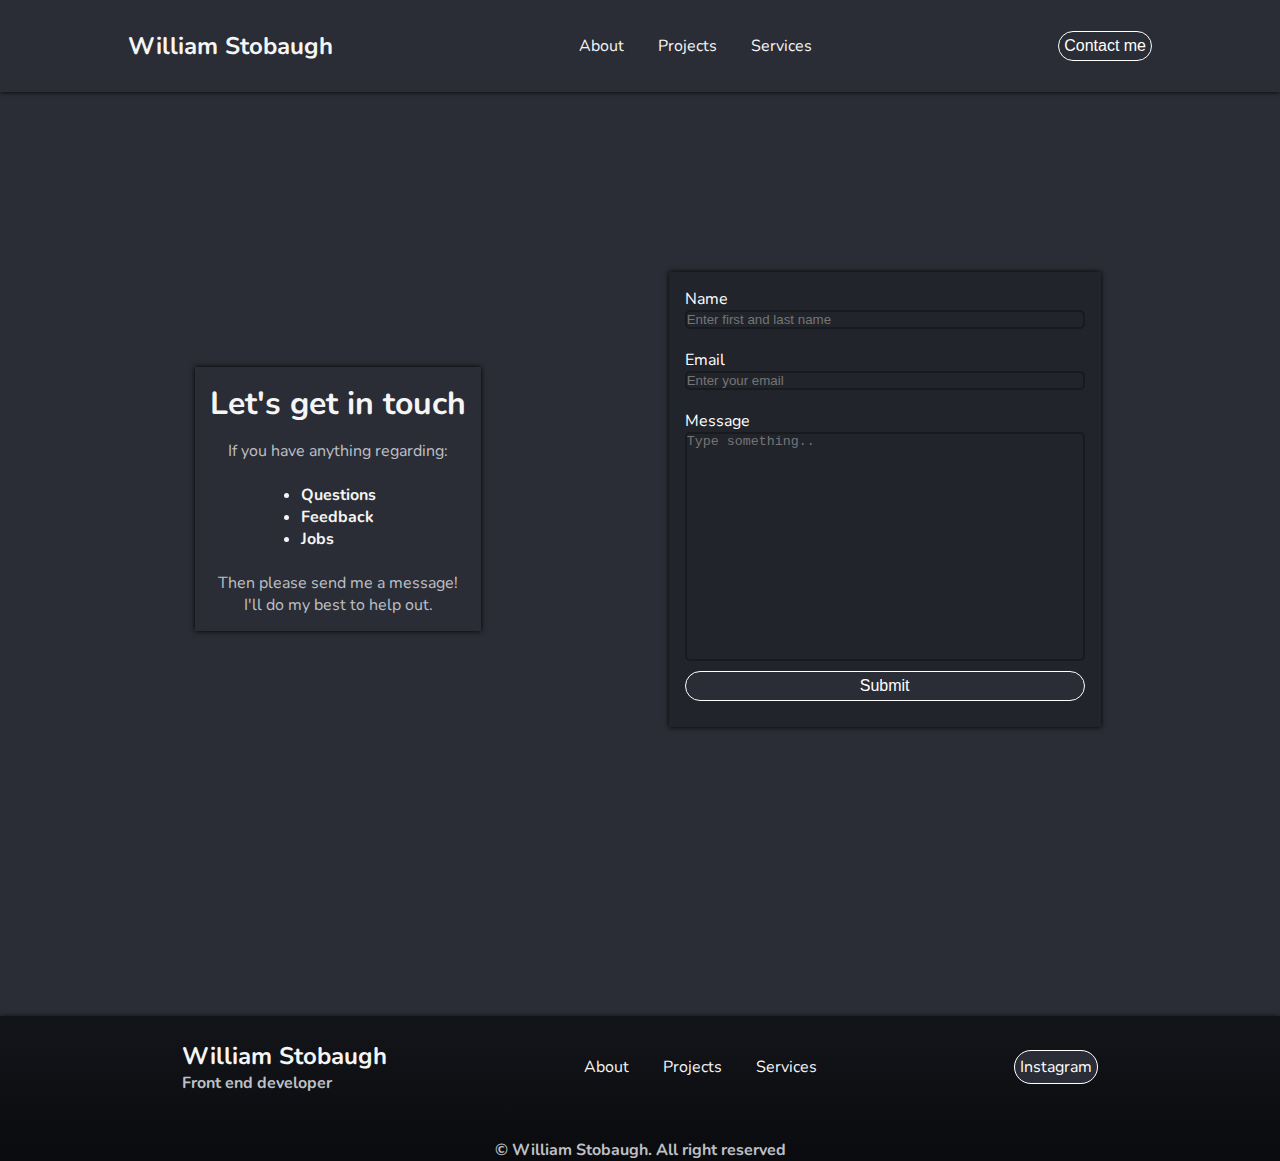
<file: contact.html>
<!DOCTYPE html>

<html>
    <head>
        <!--Styling-->
        <link rel="stylesheet" href="main.css">
        <link rel="stylesheet" href="mobile.css">

        <!--Scripts-->

    </head>

    <body>
        <!--Navigation bar-->
        <header>
            <!--Title-->
            <h2 class="logo">William Stobaugh</h2>
            <!--Nav links-->
            <nav>
                <ul class="nav_links">
                    <li><a href="index.html">About</a></li>
                    <li><a href="projects.html">Projects</a></li>
                    <li><a href="services.html">Services</a></li>
                </ul>
            </nav>
            <!--Contact me-->
            <a href="contact.html"><button>Contact me</button></a>
            
        </header>

        <!--Subheader content-->
        <div id="content" class="flex-block col">
                <!--Flex box, text on left and input on right-->
            <div class="flex-block">

                <!--INFO-->
                <div class="textblock">
                    <h1 style="margin-bottom: 15px;">Let's get in touch </h1>
                    <p>If you have anything regarding:</p>
                    <br>
                    <ul>
                        <li><b>Questions</b></li>
                        <li><b>Feedback</b></li>
                        <li><b>Jobs</b></li>
                    </ul>
                    <br>
                    <p>Then please send me a message!</p>
                    <p>I'll do my best to help out.</p>
                    
                </div>
                <!--INPUT BOX-->
                    <form class="contact-block" action="https://formspree.io/f/xdoyvawo" method="POST">
                        <label for="name">Name</label>
                        <input name="name" id="name" placeholder="Enter first and last name">
                        <label for="email">Email</label>
                        <input type="text" name="email" id="email" placeholder="Enter your email">
                        <label for="message">Message</label>
                        <textarea name="message" id="message" cols="50" rows="15" placeholder="Type something.."></textarea>
                        <input type="submit" value="Submit" id="submit">
                    </form>
                
            </div>
        </div>

        <!--Create space to fix footer ending too early-->
        <br><br><br><br><br>  

        <!--ENDING FOOTER-->
        <footer>
            
            <div class="flex-block col">
                <!--Top-->
                <div class="flex-block">

                    <!--Name-->
                    <div>
                        <h2>William Stobaugh</h2>
                        <h4>Front end developer</h4>
                    </div>

                    <!--Links-->
                    <nav>
                        <ul class="nav_links">
                            <li><a href="index.html">About</a></li>
                            <li><a href="projects.html">Projects</a></li>
                            <li><a href="services.html">Services</a></li>
                        </ul>
                    </nav>

                    <!--Social Media-->
                    <div>
                        <a class="highlight"href="https://www.instagram.com/william_but_in_3d/">Instagram</a>
                    </div>

                </div>

                
                <!--Copyright-->
                
                <h4 style="padding-top: 45px;">© William Stobaugh. All right reserved</h4>
                
            </div>
        </footer>
        
    </body>
</html>
</file>
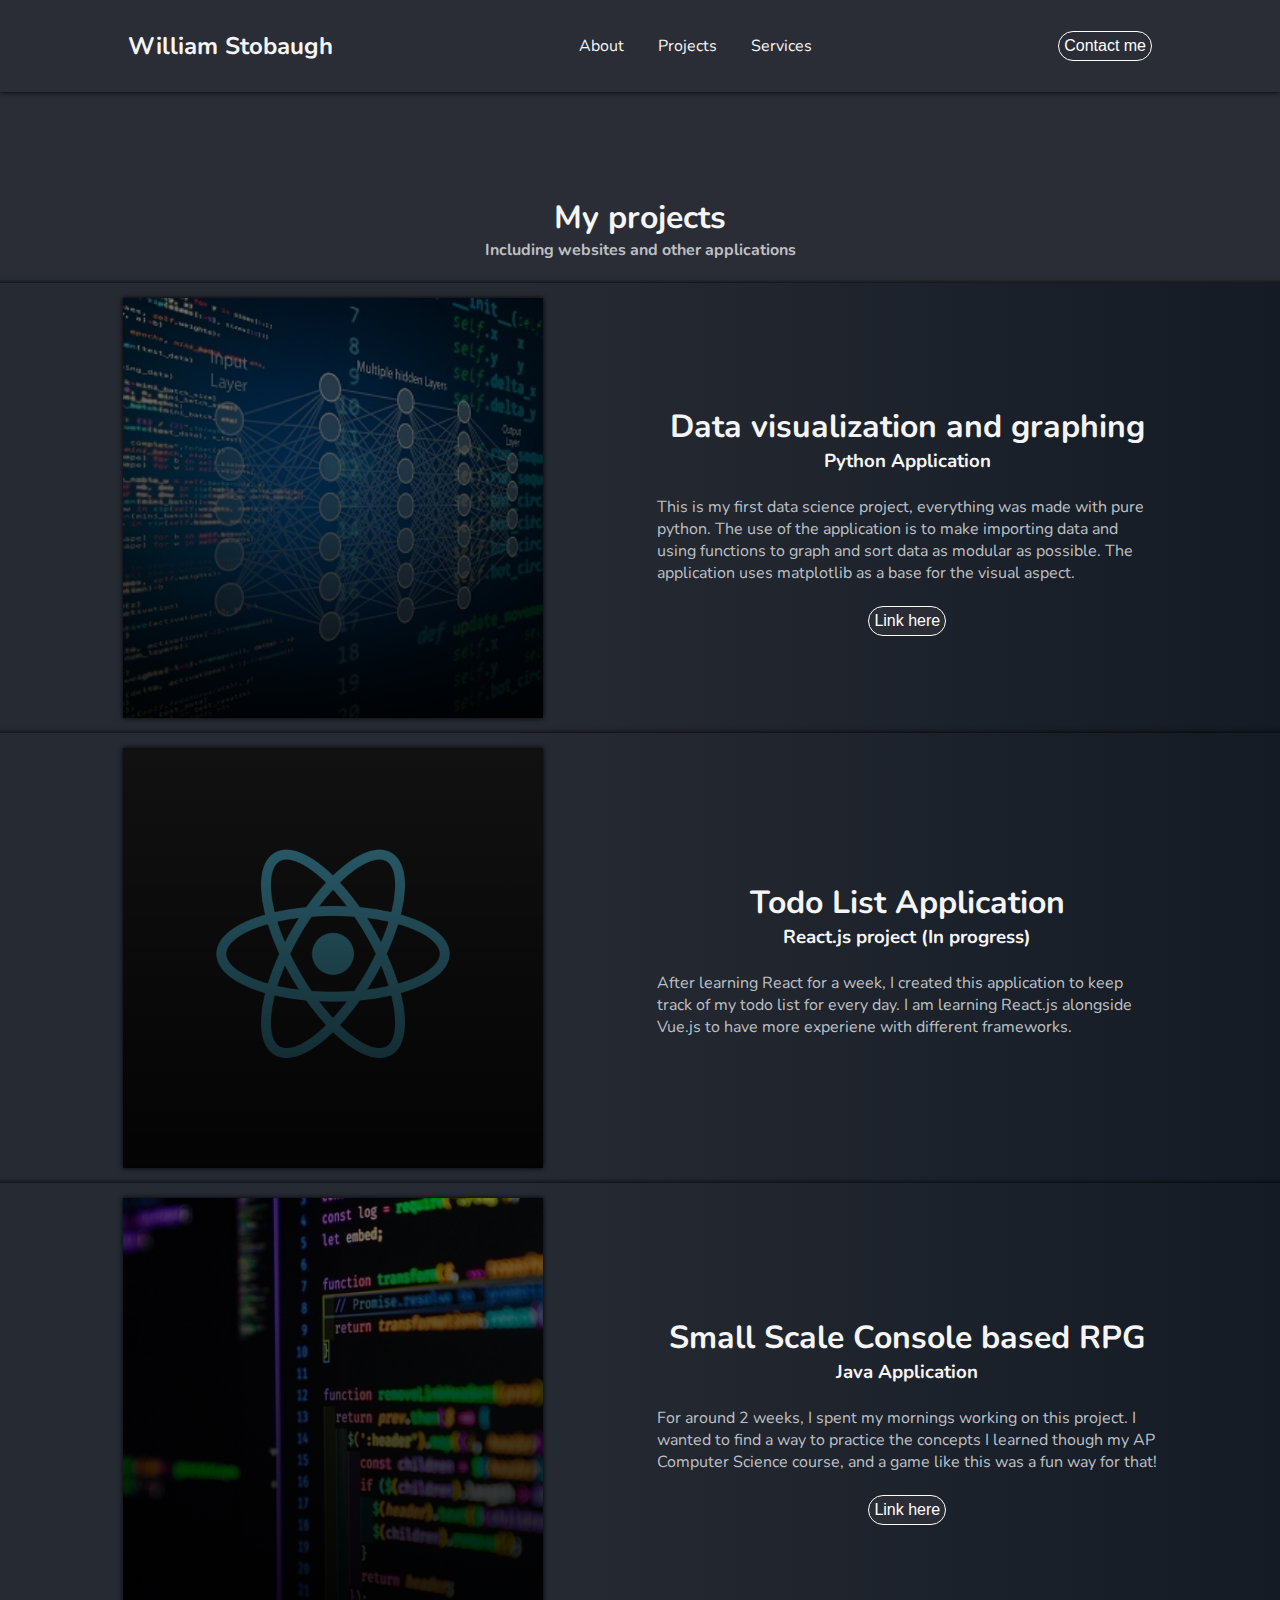
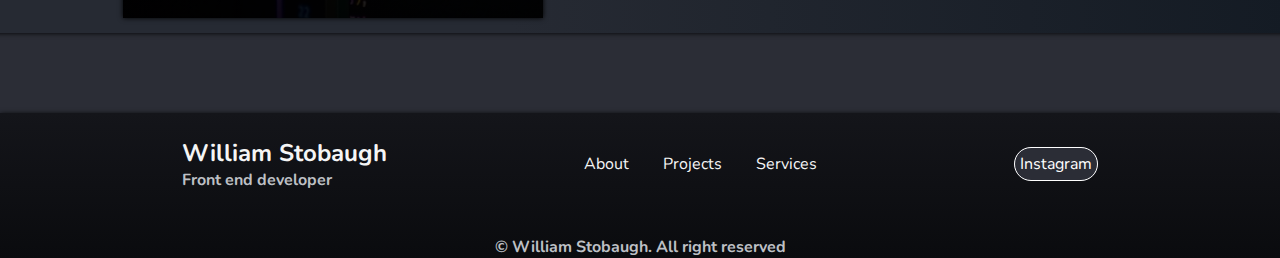
<file: projects.html>
<!DOCTYPE html>

<html>
    <head>
        <!--Meta tags-->
        <meta name="viewport" content="width=device-width, initial-scale=1.0">

        <!--Styling-->
        <link rel="stylesheet" href="main.css">
        <link rel="stylesheet" href="mobile.css">

        <!--Scripts-->

    </head>

    <body>
        <!--Navigation bar-->
        <header>
            <!--Title-->
            <h2 class="logo">William Stobaugh</h2>
            <!--Nav links-->
            <nav>
                <ul class="nav_links">
                    <li><a href="index.html">About</a></li>
                    <li><a href="projects.html">Projects</a></li>
                    <li><a href="services.html">Services</a></li>
                </ul>
            </nav>
            <!--Contact me-->
            <a href="contact.html"><button>Contact me</button></a>
            
        </header>










        
        <!--Subheader content-->
        <div id="content">

            <div class="flex-block col">
                <!--Introduction text-->
                <div class="flex-block col">
                    <h1>My projects</h1>
                    <h4>Including websites and other applications</h3>
                </div>

                <br>

                <!--flex layout for projects-->
                <div class="flex-block-header    shadow project" style="justify-content: space-evenly; padding: 15px;">

                    <!--Image-->
                    <div class="dark-b shadow pop invisible-text project_pic project1">
                        <p>A</p>
                    </div>


                    <!--Text-->
                    <div class="flex-block col" style="width: 500px;">
                        <a href="https://github.com/SiShenShi3211/DataProject1"><h1>Data visualization and graphing</h1></a>
                        <h3>Python Application</h3>
                        <br>
                        <p>This is my first data science project, everything was made with pure python. The use of the application is to make importing data and using functions to graph and sort data as modular as possible. The application uses matplotlib as a base for the visual aspect.</p>
                        <br>
                        <a href="https://github.com/SiShenShi3211/DataProject1"><button id="header-button">Link here</button></a>
                    </div>

                </div>

                <div class="flex-block-header shadow project" style="justify-content: space-evenly; padding: 15px;">

                    <!--Image-->
                    <div class="dark-b shadow pop invisible-text project_pic project2">
                        <p>B</p>
                    </div>


                    <!--Text-->
                    <div class="flex-block col" style="width: 500px;">
                        <h1>Todo List Application</h1>
                        <h3>React.js project (In progress)</h3>
                        <br>
                        <p>After learning React for a week, I created this application to keep track of my todo list for every day. I am learning React.js alongside Vue.js to have more experiene with different frameworks.</p>
                        <br>
                    </div>

                </div>

                <div class="flex-block-header shadow project" style="justify-content: space-evenly; padding: 15px;">

                    <!--Image-->
                    <div class="dark-b shadow pop invisible-text project_pic project3">
                        <p>C</p>
                    </div>


                    <!--Text-->
                    <div class="flex-block col" style="width: 500px;">
                        <a href="https://github.com/SiShenShi3211/JavaConsoleRPG"><h1>Small Scale Console based RPG</h1></a>
                        <h3>Java Application</h3>
                        <br>
                        <p>For around 2 weeks, I spent my mornings working on this project. I wanted to find a way to practice the concepts I learned though my AP Computer Science course, and a game like this was a fun way for that!</p>
                        <br>
                        <a href="https://github.com/SiShenShi3211/JavaConsoleRPG"><button id="header-button">Link here</button></a>
                    </div>

                </div>


            </div>
                
        </div>






        <!--ENDING FOOTER-->
        <footer>
            
            <div class="flex-block col">
                <!--Top-->
                <div class="flex-block">

                    <!--Name-->
                    <div>
                        <h2>William Stobaugh</h2>
                        <h4>Front end developer</h4>
                    </div>

                    <!--Links-->
                    <nav>
                        <ul class="nav_links">
                            <li><a href="index.html">About</a></li>
                            <li><a href="projects.html">Projects</a></li>
                            <li><a href="services.html">Services</a></li>
                        </ul>
                    </nav>

                    <!--Social Media-->
                    <div>
                        <a class="highlight"href="https://www.instagram.com/william_but_in_3d/">Instagram</a>
                    </div>

                </div>

                
                <!--Copyright-->
                
                <h4 style="padding-top: 45px;">© William Stobaugh. All right reserved</h4>
                
            </div>
        </footer>

        
        
    </body>
</html>
</file>
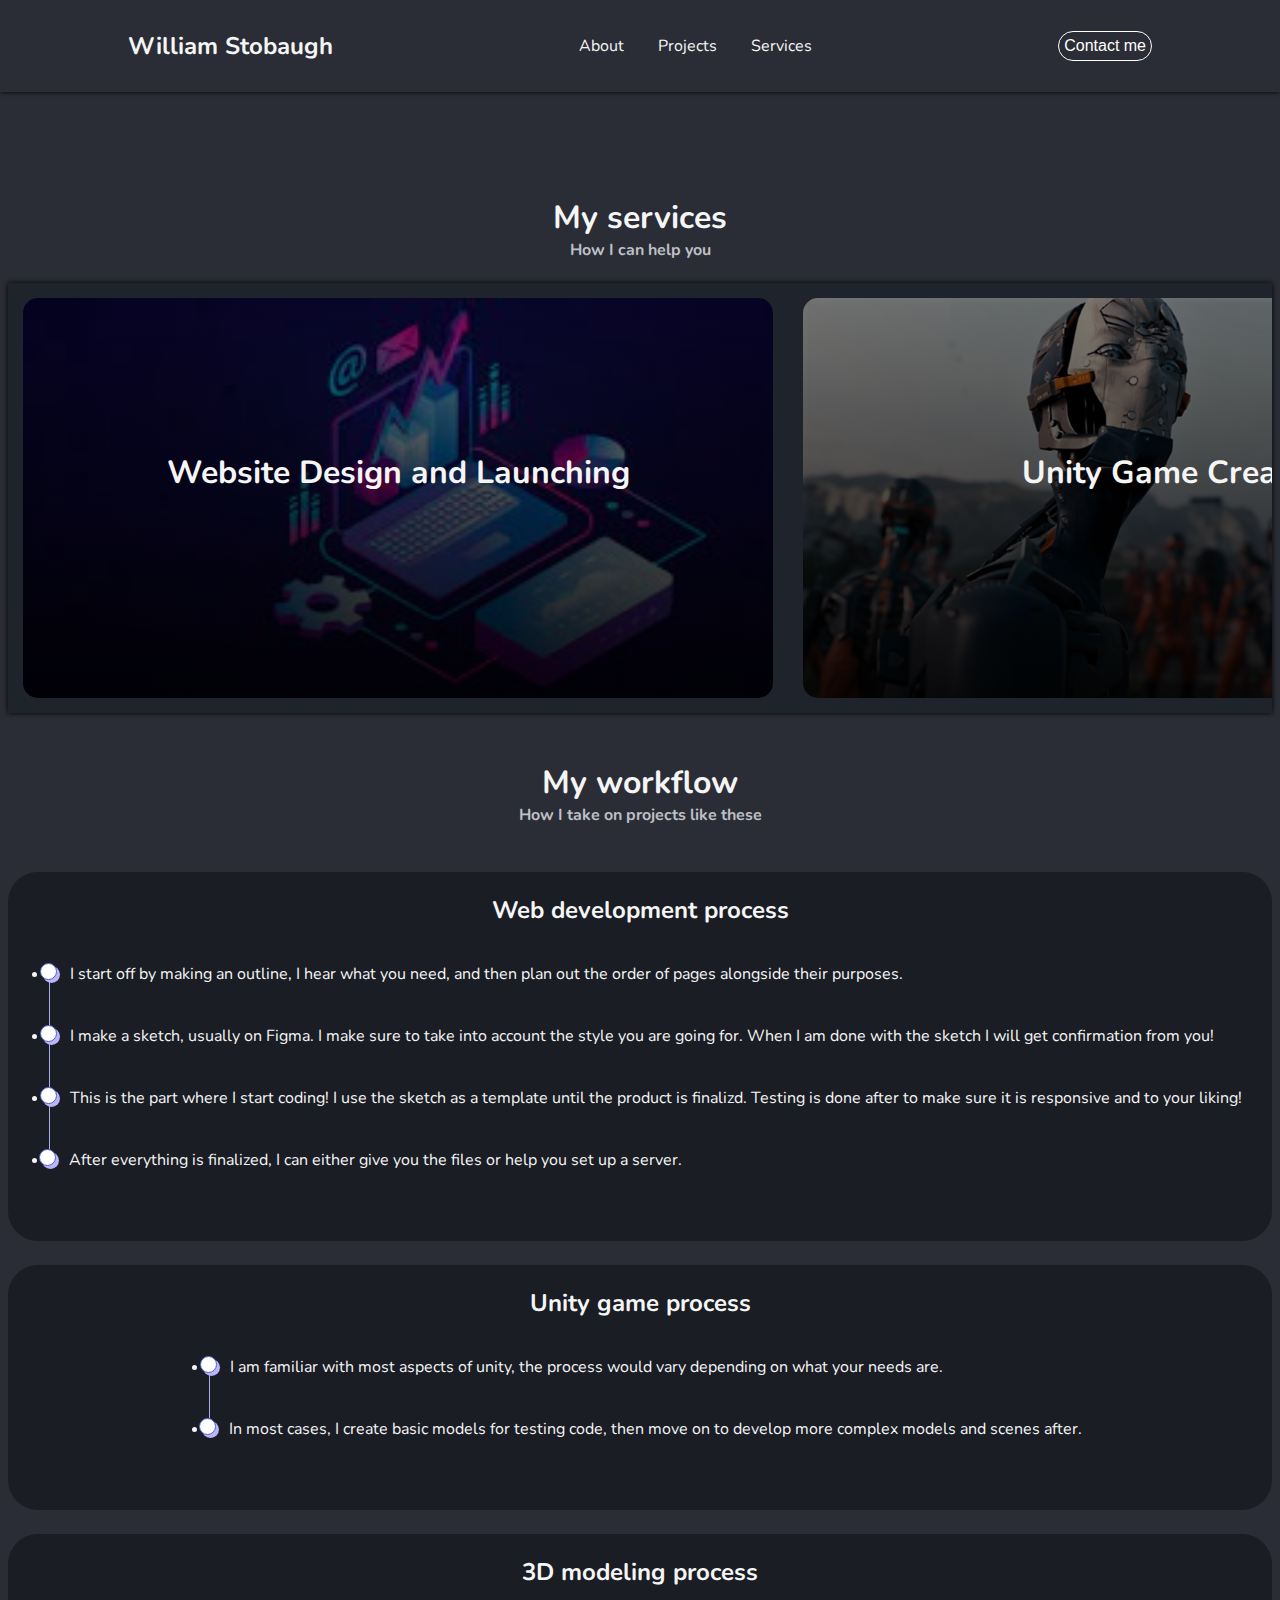
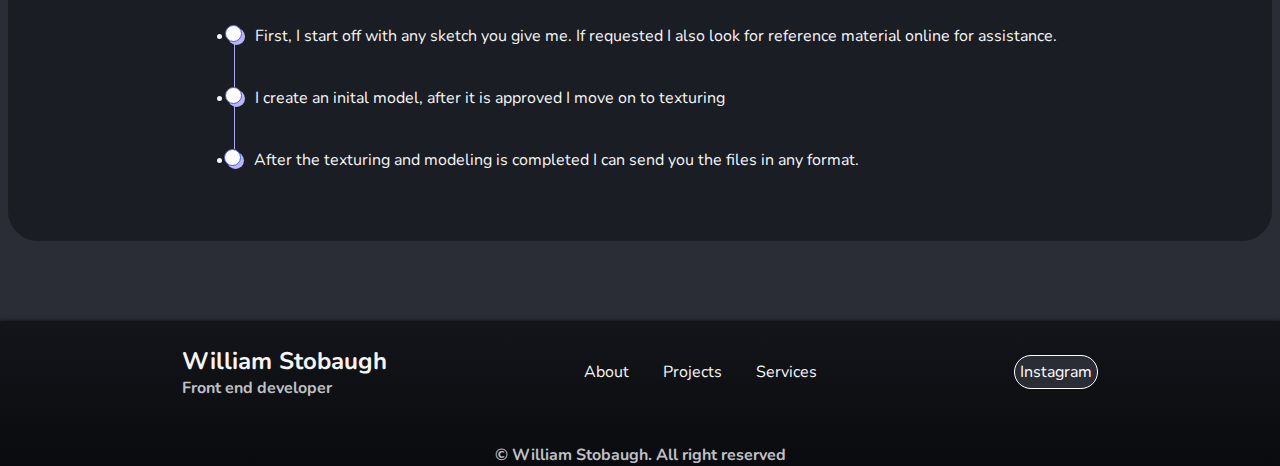
<file: services.html>
<!DOCTYPE html>

<html>
    <head>
        <!--Styling-->
        <link rel="stylesheet" href="main.css">

        <!--Scripts-->

    </head>

    <body>
        <!--Navigation bar-->
        <header>
            <!--Title-->
            <h2 class="logo">William Stobaugh</h2>
            <!--Nav links-->
            <nav>
                <ul class="nav_links">
                    <li><a href="index.html">About</a></li>
                    <li><a href="projects.html">Projects</a></li>
                    <li><a href="services.html">Services</a></li>
                </ul>
            </nav>
            <!--Contact me-->
            <a href="contact.html"><button>Contact me</button></a>
            
        </header>










        
        <!--Subheader content-->
        <div id="content">

            <div class="flex-block col">
                <!--Introduction text-->
                <div class="flex-block col">
                    <h1>My services</h1>
                    <h4>How I can help you</h3>
                </div>

                <br>

                <!--Container for slides-->
                <div class="slider">
                    <!--Slides go here-->
                    <div class="slide slide1 flex-block col" >
                        <h1 style="text-align: center; line-height: 300px;">Website Design and Launching</h1>
                        
                    </div>

                    <div class="slide slide2 flex-block col">
                        <h1 style="text-align: center; line-height: 300px;">Unity Game Creation</h1>

                    </div>


                    <div class="slide slide3 flex-block col">
                        <h1 style="text-align: center; line-height: 300px;">3D Asset Modeling with Blender</h1>

                    </div>
                </div>

                <!--Information about my work process-->

                <div class="flex-block col">
                    <!--Title for timeline-->
                    <div class="flex-block col">
                        <h1>My workflow</h1>
                        <h4>How I take on projects like these</h3>
                    </div>

                    <br>

                    <!--Timeline for web dev-->
                    <div class="flex-block col dark-b" style="border-radius: 30px;">
                        <br>
                        <h2>Web development process</h2>
                        <br>
                            <!--Timeline-->
                        <div class="timeline">
                            <li>I start off by making an outline, I hear what you need, and then plan out the order of pages alongside their purposes.</li>
                            <li>I make a sketch, usually on Figma. I make sure to take into account the style you are going for. When I am done with the sketch I will get confirmation from you!</li>
                            <li>This is the part where I start coding! I use the sketch as a template until the product is finalizd. Testing is done after to make sure it is responsive and to your liking!</li>
                            <li>After everything is finalized, I can either give you the files or help you set up a server.</li>
                        </div>
                    </div>

                    <!--Timeline for Unity-->
                    <div class="flex-block col dark-b" style="border-radius: 30px;">
                        <br>
                        <h2>Unity game process</h2>
                        <br>
                            <!--Timeline-->
                        <div class="timeline">
                            <li>I am familiar with most aspects of unity, the process would vary depending on what your needs are.</li>
                            <li>In most cases, I create basic models for testing code, then move on to develop more complex models and scenes after.</li>
                        </div>
                    </div>

                    <!--Timeline for 3D modeling-->
                    <div class="flex-block col dark-b" style="border-radius: 30px;">
                        <br>
                        <h2>3D modeling process</h2>
                        <br>
                            <!--Timeline-->
                        <div class="timeline">
                            <li>First, I start off with any sketch you give me. If requested I also look for reference material online for assistance.</li>
                            <li>I create an inital model, after it is approved I move on to texturing</li>
                            <li>After the texturing and modeling is completed I can send you the files in any format.</li>
                        </div>
                    </div>

                    
                </div>




            </div>
                
        </div>






        <!--ENDING FOOTER-->
        <footer>
            
            <div class="flex-block col">
                <!--Top-->
                <div class="flex-block">

                    <!--Name-->
                    <div>
                        <h2>William Stobaugh</h2>
                        <h4>Front end developer</h4>
                    </div>

                    <!--Links-->
                    <nav>
                        <ul class="nav_links">
                            <li><a href="index.html">About</a></li>
                            <li><a href="projects.html">Projects</a></li>
                            <li><a href="services.html">Services</a></li>
                        </ul>
                    </nav>

                    <!--Social Media-->
                    <div>
                        <a class="highlight"href="https://www.instagram.com/william_but_in_3d/">Instagram</a>
                    </div>

                </div>

                
                <!--Copyright-->
                
                <h4 style="padding-top: 45px;">© William Stobaugh. All right reserved</h4>
                
            </div>
        </footer>

        
        
    </body>
</html>
</file>
<file: main.css>
@import url('https://fonts.googleapis.com/css2?family=Nunito:wght@300&display=swap');
*
{
    margin: 0;
    padding: 0;
}

body
{
    background-color: rgb(43, 45, 54);
    font-family: 'Nunito', sans-serif;
    color: rgb(245, 245, 245);
    overflow-x: hidden;
}

::-webkit-scrollbar
{
    width: 5px;
    background-color: rgb(8, 8, 12);
}

::-webkit-scrollbar-thumb
{
    background: rgb(61, 60, 70);
    border-radius: 5px;
}

a{
    text-decoration: none;
    color: rgb(245, 245, 245);
}

header
{
    display: flex;
    flex-direction: row;
    justify-content: space-between;
    align-items: center;
    padding: 30px 10%;
    box-shadow: 0px 0px 5px black;
    
}

textarea
{
    resize: none;
}

.logo
{
    cursor: pointer;
}

.nav_links
{
    list-style: none;
}

.nav_links li
{
    display: inline-block;
    padding: 0 15px;
    cursor: pointer;
}

.nav_links li a
{
    transition: all 0.3s ease 0s;
}

.nav_links li a:hover
{
    color: chocolate;
}

.nav_links li a:active
{
    color: rgb(174, 219, 255);
}


.highlight
{
    padding: 5px;
    border-radius: 50px;
    color: black;
    font-size: 1rem;
    transition: all 0.3s ease 0s;
    cursor: pointer;
}


button, #submit, .highlight
{
    padding: 5px;
    border-radius: 50px;
    transition: all 0.3s ease 0s;
    cursor: pointer;
    font-size: 1rem;
    background-color: rgb(43, 45, 54);
    color:white;
    border: solid 1px white;
}

button:hover, #submit:hover, .highlight:hover
{
    background-color: rgb(43, 45, 54);
    color:rgb(174, 219, 255);
    border: solid 1px rgb(174, 219, 255);
    transform: scale(1.05);
}

#header-button:hover
{
    color:white;
}

#submit
{
    margin: 10px 0px;
}


.contact-block
{
    display: flex;
    flex-direction: column;
    padding: 1rem;
    width: 400px;
    justify-content: space-between;
    background-color: rgb(34, 36, 43);
    box-shadow: black 0px 0px 5px;
}



.contact-block input,textarea
{
    background-color: rgb(34, 36, 43);
    border: solid 2px rgb(25, 26, 29);
    color: white;
    border-radius: 5px;
}

.contact-block label
{
    background-color: rgb(34, 36, 43);
    color: white;
    border: none;
}

.contact-block input
{
    margin-bottom: 20px;
}


.flex-block
{
    position: relative;
    display: flex;
    flex-direction: row;
    justify-content: space-evenly;
    align-items: center;
    width: 100%;
    margin-top: 1.5rem;
    
}

.col
{
    flex-direction: column;
    justify-content: center;
    align-items: center;
}

.about p
{
    width: 75%;
    font-size: 1.2rem;
    line-height: 2rem;
}

.about h1
{
 padding-bottom: 1rem;
 font-size: 3rem;
}

.flex-block-header
{
    position: relative;
    display: flex;
    flex-direction: row;
    justify-content: space-evenly;
    align-items: center;
    width: 100%;
    background-color: rgb(38, 42, 51);
    background-image: linear-gradient(90deg, rgb(38, 42, 51) 40%, rgb(20, 27, 36));
    padding: 15px 0px;
    box-shadow: 0px 0px 5px black;
    margin: 0px;
    
}


#content
{
    margin: 5rem .5rem;
    min-height: 70vh;
    
}

.textblock
{
    box-shadow: 0px 0px 5px black;
    padding: 15px;
    display: flex;
    flex-direction: column;
    align-items: center;
}


footer
{
    width: 100%;
    height: auto;
    background-image: linear-gradient(180deg, rgb(20, 21, 26), rgb(10, 11, 14));
    box-shadow: black 0px 1px 5px;
}

#heading
{
    padding-right: 10%;
}

#heading button
{
    background-color: rgb(105, 119, 170);
    border: none;
    border-radius: 5px;
    box-shadow: black 0px 0px 5px;
}

#heading button:hover
{
    background-color: rgb(116, 131, 187);
    border: none;
    border-radius: 5px;
    transform:scale(1.05);
}

#heading h1
{
    font-size: 4rem;
}

#heading h3, p, h4
{
    color: rgb(190, 192, 197);
}

#heading p
{
    position: relative;
    margin-top: 10px;
    width: 80%;
}

.headerImg{
    width:300px;
    height:300px;
    background-image: url("williamS.jpg");
    background-size:cover;
    background-position:center;
    border-radius: 50%;
    transition: all 0.3s ease 0s;
    transform:scale(1.2);
  }

  #imgContainer
  {
      width: 300px;
      height: 300px;
      border-radius: 50%;
      overflow: hidden;
      box-shadow: black 0px 0px 20px;
  }

  .headerImg:hover
  {
    transform:scale(1.25);
  }

  .stat
  {
    width: 400px;
    height: 25px;
    background-color:rgb(26, 29, 36);
    margin: 10px 5px;
    display: flex;
    flex-direction: row;
    justify-content: space-evenly;
    margin-right: 20px;
    align-items: center;
    box-shadow: black 0px 0px 5px;
    transition: all 0.3s ease 0s;
  }

  .stat:hover
  {
    background-color:rgb(32, 37, 48);
    transform: scale(1.05); 
  }

  .stat-block
  {
      background-color: none;
  }

  .progress-container
  {
     background-color: gray; 
     height: 10px;
     width: 250px;
     border-radius: 5px;
  }

  .progress-container:hover
  {
      background-color: rgb(135, 134, 141);
      
  }

  .progress-color
  {
      position: relative;
      height: 100%;
      
      background-image: linear-gradient(90deg, rgb(84, 30, 210), rgb(47, 10, 134));
      border-radius: 5px;
  }

  .start-up
  {
      align-items: flex-start;
  }

  .pop:hover
  {
    transform: scale(1.05);
    cursor: pointer;
  }

  .shadow
  {
      padding: 10px;
      box-shadow: 0px 0px 5px black;
  }

  .light-hover-p, .pop
  {
    transition: all 0.3s ease 0s;
  }

  .light-hover-p p:hover
  {   
      color: white;
  }

  .dark-b
  {
      background-color: rgb(26, 29, 36);
  }

  .blue-hover:hover
  {
    color: rgb(105, 119, 170);
  }

  .square-flex
  {
      display: flex;
      flex-wrap: wrap;
  }

  .square-flex
  {
      display: flex;
      flex-wrap: wrap;
      width: 250px;
      height: 250px;
      background-color: aqua;
  }

  .invisible-text p
  {
    position: relative;
    text-align: center;
    vertical-align: middle;
    line-height: 350px; 
    font-size: 2.5rem;
    color: rgba(0,0,0,0);
    transition: all .3s ease 0s;
  }

  
  .invisible-text:hover p
  {
      font-size: 4rem;
      color: white;
  }

  .slider
  {
    display: flex;
    flex-wrap: nowrap;
    overflow-x: auto;
    white-space: nowrap;
    overflow-y: hidden;
    background-color: rgb(31, 35, 43);
    justify-content: flex-start;
    box-shadow: 0px 0px 5px black;
    width: 100%;
    height: auto;
  }

  .slide
  {
    height: 350px;
    display: inline-block;
    padding: 25px;
    min-width: 700px;
    margin: 15px;
    background-color: rgb(26, 29, 36);
    border-radius: 15px;
    
  }
  .timeline
  {
      padding: 15px 5px;
      padding-bottom: 70px;
  }
  .timeline li{
    padding-bottom: 2.5rem;
    border-left: 1px solid #abaaed;
    position: relative;
    padding-left: 20px;
    margin-left: 10px;
    transition: all .3s ease 0s;
    
    
    
  }
  .timeline li:last-child
  {
    border: 0px;
    padding-bottom: 0;
  }

  .timeline li:before
  {
    content: '';
    width: 15px;
    height: 15px;
    background: white;
    border: 1px solid #4e5ed3;
    box-shadow: 3px 3px 0px #bab5f8;
    box-shadow: 3px 3px 0px #bab5f8;
    border-radius: 50%;
    position: absolute;
    left: -10px;
    top: 0px;
    transition: all .3s ease 0s;
  }

  .timeline li:hover::before
  {
    background: rgb(178, 147, 228);
    border: 1px solid #7540bb;
    transform: scale(1.5);
  }

  .timeline li:hover
  {
      cursor: pointer;
      color: rgb(255, 169, 112);
  }

  .slide1
  {
      background-image: linear-gradient(0deg, rgba(0,0,0,.9), rgba(0,0,0,.5)), url("WebDevImage.png");
      background-size: cover;
  }

  .slide2
  {
    background-image: linear-gradient(0deg, rgba(0,0,0,.9), rgba(0,0,0,.5)), url("UnityImg.png");
    background-size: cover; 
  }

  .slide3
  {
    background-image: linear-gradient(0deg, rgba(0,0,0,.9), rgba(0,0,0,.5)), url("3dModelImg.jpg");
    background-size: cover; 
  }

  .project1
  {
    background-image: linear-gradient(0deg, rgba(0,0,0,.9), rgba(0,0,0,.5)), url("DataScienceImg.jpg");
    background-size: cover; 
    background-position:center;
  }

  .project2
  {
    background-image: linear-gradient(0deg, rgba(0,0,0,.9), rgba(0,0,0,.5)), url("ReactImg.png");
    background-size: cover; 
    background-position:center;
  }

  .project3
  {
    background-image: linear-gradient(0deg, rgba(0,0,0,.9), rgba(0,0,0,.5)), url("JavaImg.jpg");
    background-size: cover; 
    background-position:center;
  }

  a h1{
      transition: all .3s ease 0s;
  }

  a h1:hover{
    color:chocolate;
  }

  .slide 
  {
    text-align: center; 
    line-height: 300px;
  }

  .project_pic
  {
    width: 400px;
    height: 400px
  }
</file>
<file: mobile.css>
@media screen and (max-width: 700px) { 
    body
    {
        overflow-x: hidden;
    }
    h1, h2, h3, h4
    {
        position: relative;
        width: 100%;
        text-align: center;
    }

    .nav_links
    {
        display: flex;
        flex-direction: column;
    }

    button
    {
        border-radius: 10px;
    }

    .slider
    {
        height: 300px;
    }

    .slide
    {
        max-height: 200px;
        height: 200px;
        min-width: 500px;
    }

    .slide h1
  {
    text-align: center; 
    line-height: 200px;
    font-size: 1.2rem;
  }

  .project
  {
      max-height: 200px;
      height: 200px; 
  }

  .project .flex-block h1, .project .flex-block h3 
  {
     font-size: 1rem;
  }

  .project .flex-block p
  {
     font-size: .8rem;
     max-width: 85%;
  }

  .project_pic
  {
    position: absolute;
    width: 150px;
    height:  150px;
  }

  .project_pic p 
  {
      line-height: 150px;
      font-size: 1rem;
  }

  .invisible-text:hover p
  {
      font-size: 4rem;
      color: rgba(0,0,0,0);
  }

  .flex-block-header
  {
      flex-direction: column-reverse;
      justify-content: center;
      align-items: center;
      max-width: 100vw;
  }

  .flex-block
  {
      max-width: 95vw;
  }

  .flex-block-header p, .flex-block-header h1, .flex-block-header h3
  {
      text-align: center;
  }


  #heading
  {
      display: flex;
      flex-direction: column;
      justify-content: center;
      align-items: center;
      padding-right: 0px;
  }

  .start-up
  {
      flex-direction: column;
      align-items: center;
      justify-content: center;
  }

  .stat
  {
      width: 60vw;
  }

  .contact-main-block
  {
      flex-direction: column;
      justify-content: space-evenly;
      align-items: center;
      height: 150vh;
  }

  ::-webkit-scrollbar
{
    width: 0px;
    background-color: rgb(8, 8, 12);
}

::-webkit-scrollbar-thumb
{
    background: rgb(61, 60, 70);
    border-radius: 5px;
}

.contact-block
{
    max-width: 90vw;
}

#header-button
{
    transform: scale(.8);
    margin-bottom: 20px;
}

}
</file>
